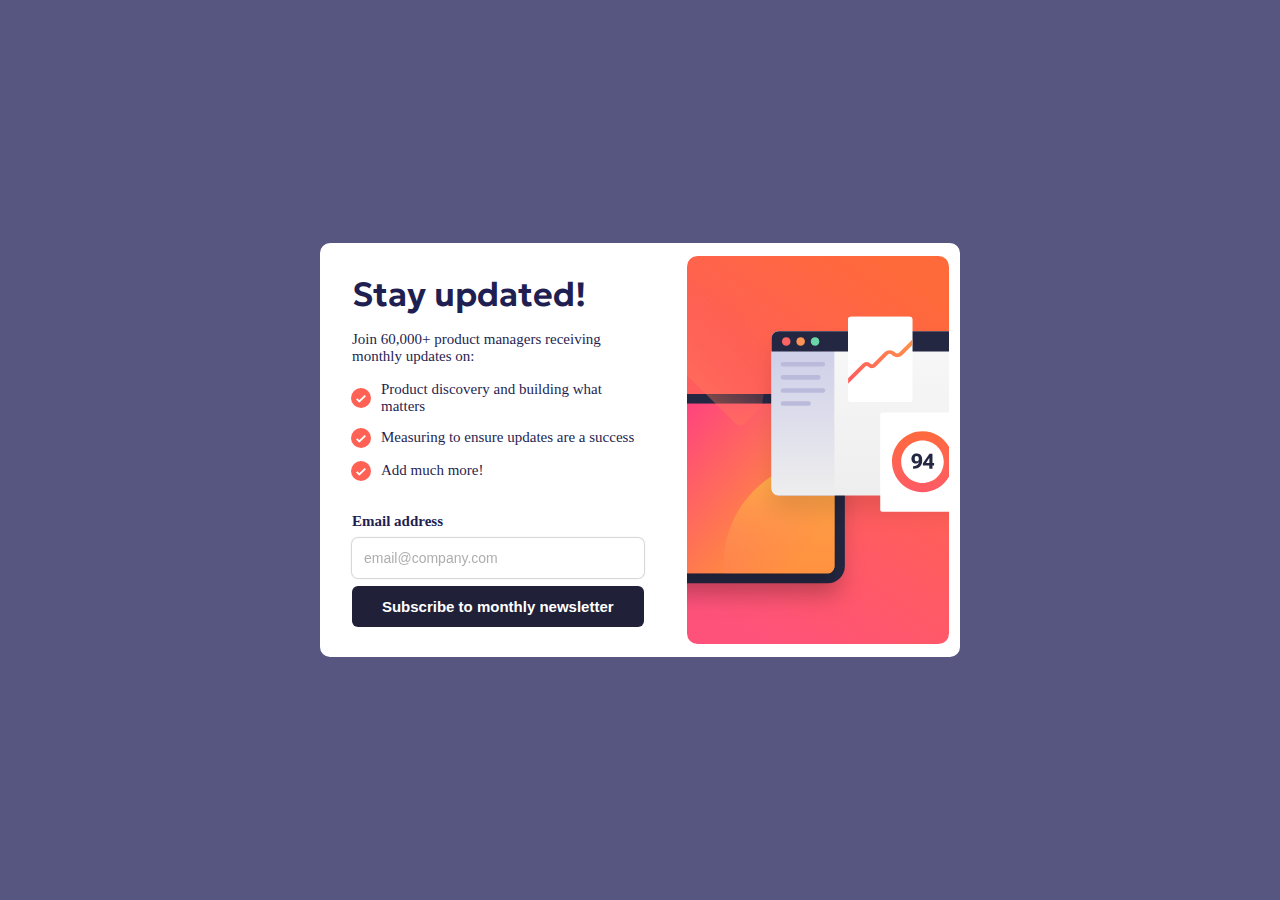
<file: index.html>
<!DOCTYPE html>
<html lang="en">
<head>
  <meta charset="UTF-8">
  <meta name="viewport" content="width=device-width, initial-scale=1.0">

  <link rel="icon" type="image/png" sizes="32x32" href="./assets/images/favicon-32x32.png">
  
  <link rel="preconnect" href="https://fonts.googleapis.com">
  <link rel="preconnect" href="https://fonts.gstatic.com" crossorigin>
  <link href="https://fonts.googleapis.com/css2?family=EB+Garamond:ital,wght@0,400..800;1,400..800&family=Geologica:wght@100..900&family=Kaushan+Script&family=Manrope:wght@200..800&family=Outfit:wght@100..900&family=PT+Serif:ital,wght@0,400;0,700;1,400;1,700&family=Playfair+Display:ital,wght@0,400..900;1,400..900&family=Ubuntu:ital,wght@0,300;0,400;0,500;0,700;1,300;1,400;1,500;1,700&display=swap" rel="stylesheet">
  <title>Frontend Mentor | Newsletter sign-up form with success message</title>
  <link rel="stylesheet" href="./styles.css">
  <!-- <link href="https://maxcdn.bootstrapcdn.com/bootstrap/4.5.2/css/bootstrap.min.css" rel="stylesheet"> -->
</head>
<body>
  <div id="container">
    <main>
      <h1>Stay updated!</h1>
      <p class="description">Join 60,000+ product managers receiving monthly updates on:</p>
      <div class="sub-items">
        <div class="item">
          <img src="./images/icon-list.svg" class="list-icon" alt="List icon">
          <span>Product discovery and building what matters</span>
        </div>
        <div class="item">
          <img src="./images/icon-list.svg" class="list-icon" alt="List icon">
          <span>Measuring to ensure updates are a success</span>
        </div>
        <div class="item">
          <img src="./images/icon-list.svg" class="list-icon" alt="List icon">
          <span>Add much more!</span>
        </div>
      </div>

      <form action="#" id="sub-form">     
        <div>
          <p class="email-address">Email address</p>
          <span class="error-msg" id="error-msg"></span>
        </div>
        <input type="email" id="email" placeholder="email@company.com" class="form-control">
        <button type="submit" class="btn btn-block mt-2">Subscribe to monthly newsletter</button>
      </form>
    </main>

    <aside class="ml-4">
      <picture>
        <source srcset="./images/illustration-sign-up-mobile.svg" media="(max-width: 600px)">
        <img src="./images/illustration-sign-up-desktop.svg" class="img-fluid" alt="Description of the image">
      </picture>
    </aside>
  </div>
  
  <footer class="attribution text-center" style="display: none;">
    Challenge by <a href="https://www.frontendmentor.io?ref=challenge" target="_blank">Frontend Mentor</a>. 
    Coded by <a href="#">Your Name Here</a>.
  </footer>

  <script defer src="./script.js"></script>
</body>
</html>
</file>
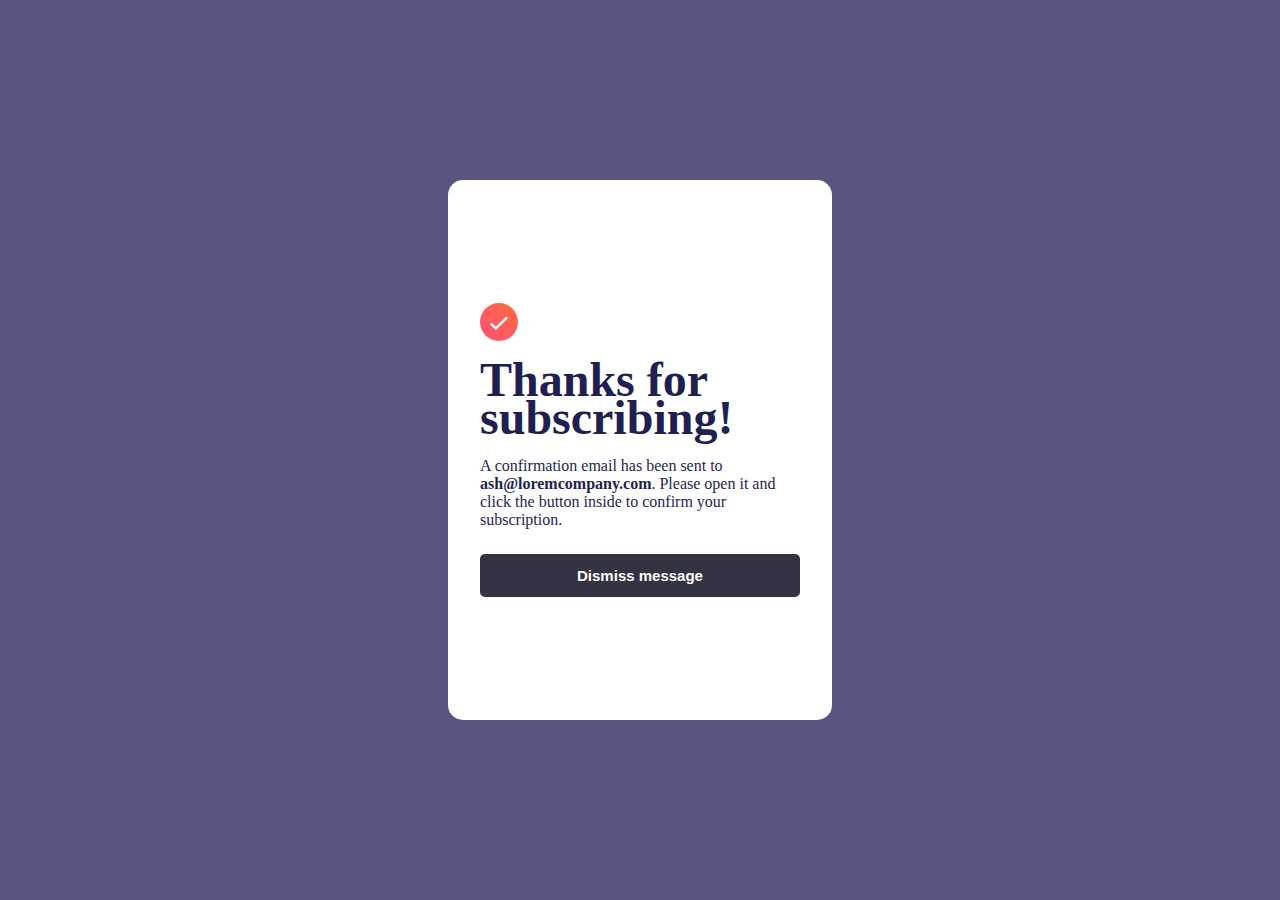
<file: success-msg.html>
<!DOCTYPE html>
<html lang="en">
<head>
    <meta charset="UTF-8">
    <meta name="viewport" content="width=device-width, initial-scale=1.0">
    <title>Success Message</title>

    <link rel="stylesheet" href="./success.css">
</head>
<body>
    <div id="success-msg">
        <img src="./images/icon-success.svg" alt="">

        <h1>Thanks for subscribing!</h1>
        <p>A confirmation email has been sent to <span class="submitted-email">ash@loremcompany.com</span>. 
          Please open it and click the button inside to confirm your subscription.</p>
        <input type="button" id="dismiss-btn" onclick="location.replace('./index.html')" value="Dismiss message">
      </div>
      <script src="script.js"></script>
</body>
</html>
</file>
<file: styles.css>
* {
    margin: 0;
    padding: 0;
    box-sizing: border-box;
}

body  {
    width: 100vw;
    height: 100vh;
    display: flex;
    justify-content: center;
    align-items: center;
    background-color: rgb(86, 86, 129);
}

#container {
    width: 50%;
    display: grid;
    grid-template-columns: 1fr 0.8fr;
    background-color: white;
    color: rgb(31, 31, 82);
    border-radius: 10px;
}

#container main {
    display: flex;
    flex-direction: column;
    justify-content: center;
    gap: 1rem;
    padding: 0 2rem;
}

main h1 {
    font-size: 2.1rem;
    font-family: "Geologica", sans-serif;
    font-weight: 600;
}

main .description {
    font-weight: 200;
    font-size: 15px;
}

main .sub-items {
    display: flex;
    flex-direction: column;
    gap: 0.8rem;
    margin-left: -1px;
}
.sub-items .item {
    display: flex;
    align-items: center;
}
.sub-items .item img {
    width: 20px;
    height: 20px;
}
.sub-items .item span {
    margin-left: 10px;
    font-size: 15px;
}

#sub-form {
    border: none;
    margin-top: 1rem;
    display: flex;
    flex-direction: column;
    gap: 0.5rem;
}

#sub-form > div {
    display: flex;
    justify-content: space-between;
    align-items: center;
}

#sub-form .email-address {
    font-weight: 600;
    font-size: 15px;
}

#sub-form .error-msg {
    font-size: 14px;
    text-align: end;
}

#sub-form input {
    font-size: 14px;
    opacity: 58%;
    padding: 12px;
    box-shadow: rgba(0, 0, 0, 0.3) 0px 0px 1px 1px;
}

#sub-form .btn {
    background-color: rgb(32, 32, 56);
    color: #fff;
    font-weight: bold;
    font-size: 15px;
    padding: 12px;
}

input, .btn {
    border: none;
    border-radius: 6px;
}

.btn:hover {
    background: linear-gradient(
          90deg,
          #FF527B,
          #FF6A3A
        );
}

aside {
    padding: 0.7rem;
}

aside img {
    width: 100%;
    height: 100%;
}

.attribution {
    color: #fff;
    font-size: 12px;
    text-align: center;
    margin-top: 20px;
}
.attribution a {
    color: hsl(228, 25%, 68%);
}

@media (max-width: 376px) {
    body  {
        background-color:#fff;
    }

    #container {
        width: 100%;
        height: 100%;
        display: flex;
        flex-direction: column;
        background-color: white;
    }

    #container main {
        order: 2;
        padding: 0 2rem;
    }

    aside {
        order: 1;
        padding: 0;
    }
}
</file>
<file: success.css>
* {
    margin: 0;
    padding: 0;
    box-sizing: border-box;
  }
  body {
    width: 100vw;
    height: 100vh;
    display: flex;
    justify-content: center;
    align-items: center;
    background-color: rgb(86, 86, 129);
    word-wrap: break-word;
  }

  #success-msg {
    width: 30%;
    height: 60%;
    background-color: #fff;
    display: flex;
    flex-direction: column;
    justify-content: center;
    color: rgb(31, 31, 82);
    padding: 2rem;
    border-radius: 15px;
  }

  #success-msg img {
    width: 38px;
    height: 38px;
    margin: 0;
  }

  #success-msg h1 {
    font-size: 3rem;
    font-weight: 900;
    line-height: 2.4rem;
    margin: 20px 0;
  }

  #success-msg p {
    font-size: 1rem;
    margin-bottom: 25px;
  }

  #success-msg p span {
    font-weight: 600;
  }

  #success-msg #dismiss-btn {
    text-align: center;
    color: #fff;
    font-size: 15px;
    font-weight: 600;
    background-color: rgba(2, 2, 24, 0.808);
    border: none;
    padding: 13px;
    border-radius: 5px;
  }

  #success-msg #dismiss-btn:hover {
    background: linear-gradient(
      90deg,
      #FF527B,
      #FF6A3A
    );
  }

  @media (max-width: 881px) {
    #success-msg {
        width: 50%;
    }
  }

  @media (max-width: 607px) {
    #success-msg h1 {
        font-size: 2rem;
        font-weight: 900;
        line-height: 2.4rem;
        margin: 20px 0;
    }
  }

  @media (max-width: 425px) {
    body {
        background-color: rgb(232, 232, 238);
        word-wrap: break-word;
      }
    
      #success-msg {
        width: 100%;
        height: 100%;
        
        border-radius: 0;
      }

    #success-msg h1 {
        font-size: 2.4rem;
        font-weight: 900;
        margin: 20px 0;
    }

    #success-msg #dismiss-btn {
        position: relative;
        top: 110px;
      }
  }
</file>
